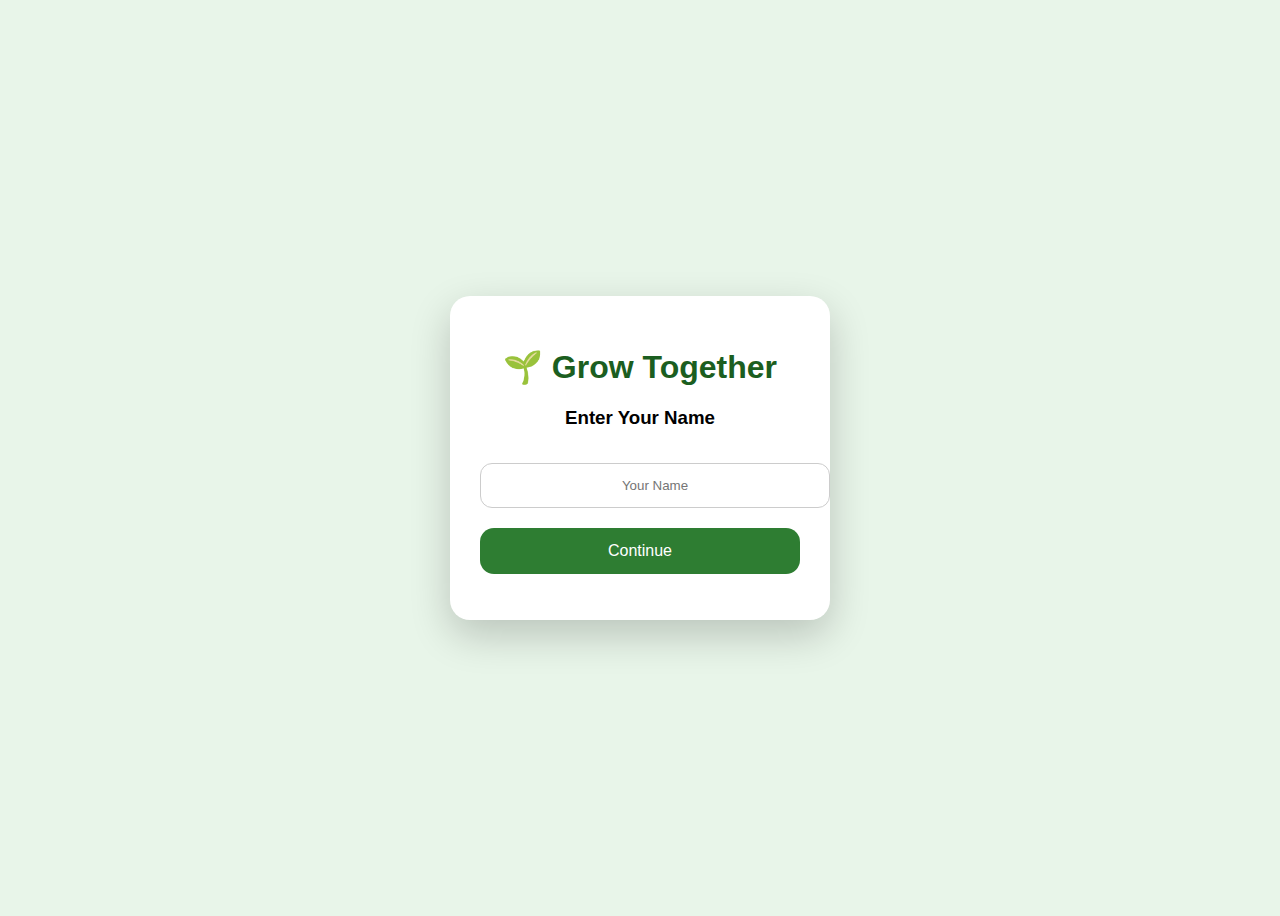
<file: index.html>
<!DOCTYPE html>
<html>
<head>
  <title>Grow Together</title>
  <meta name="viewport" content="width=device-width, initial-scale=1.0">
</head>

<body style="display:flex;justify-content:center;align-items:center;height:100vh;background:#e8f5e9;font-family:Arial;">

  <div style="background:white;padding:30px;border-radius:20px;text-align:center;box-shadow:0 15px 40px rgba(0,0,0,0.2);width:90%;max-width:320px;">

    <h1 style="color:#1b5e20;">🌱 Grow Together</h1>
    <h3>Enter Your Name</h3>

    <input 
      type="text" 
      id="nameInput" 
      placeholder="Your Name"
      style="width:100%;padding:14px;border-radius:12px;border:1px solid #ccc;margin-top:15px;text-align:center;"
    >

    <button 
      onclick="saveName()" 
      style="margin-top:20px;width:100%;padding:14px;border:none;border-radius:14px;background:#2e7d32;color:white;font-size:16px;">
      Continue
    </button>

    <p id="nameMsg" style="margin-top:15px;font-weight:bold;"></p>

  </div>

<script>
function saveName(){

  const nameInput = document.getElementById("nameInput");
  const msg = document.getElementById("nameMsg");

  if(!nameInput){
    alert("Input not found");
    return;
  }

  const name = nameInput.value.trim();

  if(name === ""){
    msg.innerText = "Please enter your name";
    msg.style.color = "red";
    return;
  }

  localStorage.setItem("currentUser", name);

  window.location.href = "dashboard.html";
}
</script>

</body>
</html>
</file>
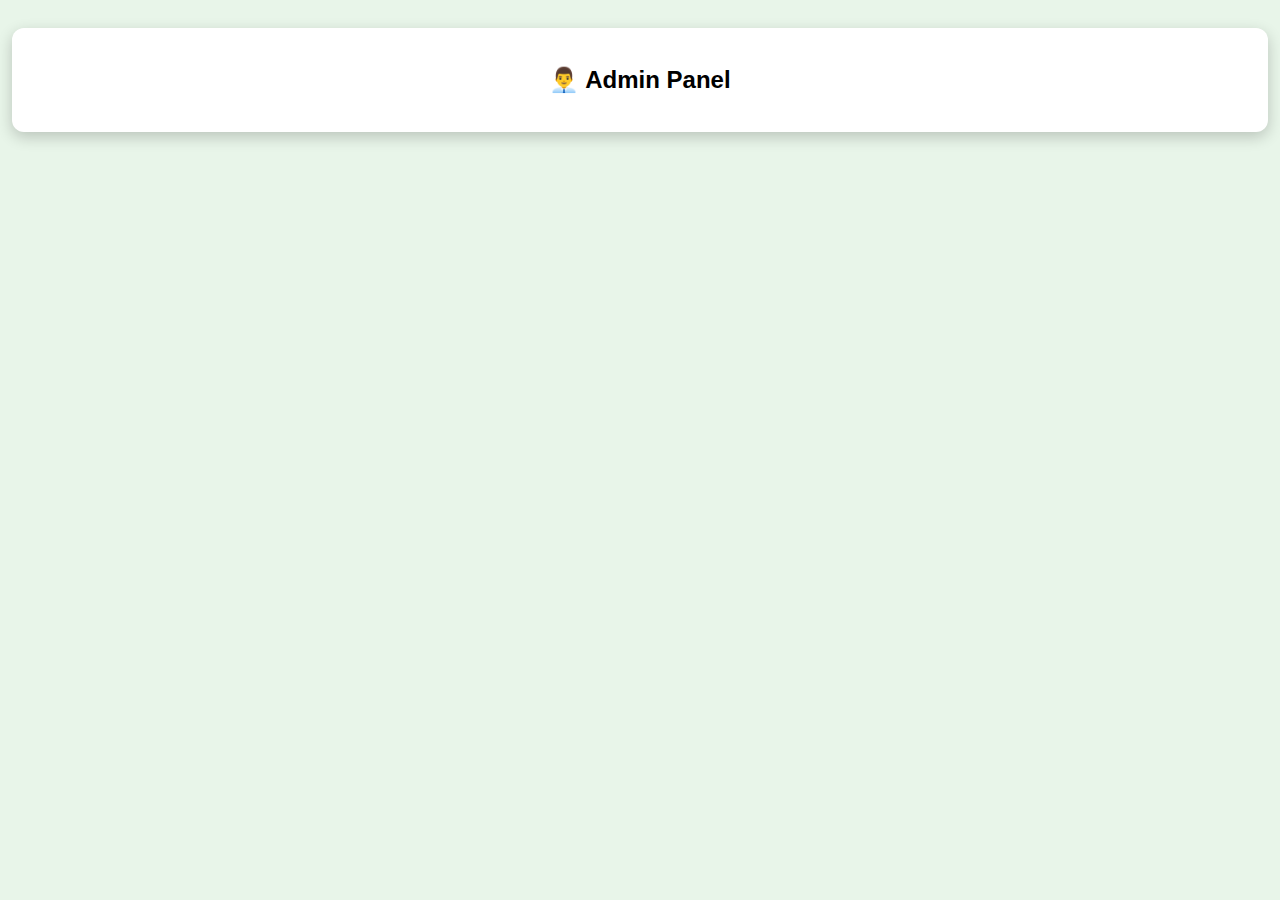
<file: admin.html>
<!DOCTYPE html>
<html>
<head>
  <title>Admin Panel</title>
  <link rel="stylesheet" href="growtogether.css">
</head>
<body>

<div class="box">
  <h2>👨‍💼 Admin Panel</h2>
  <ul id="adminData"></ul>
</div>

<script src="growtogether.js"></script>
</body>
</html>
</file>
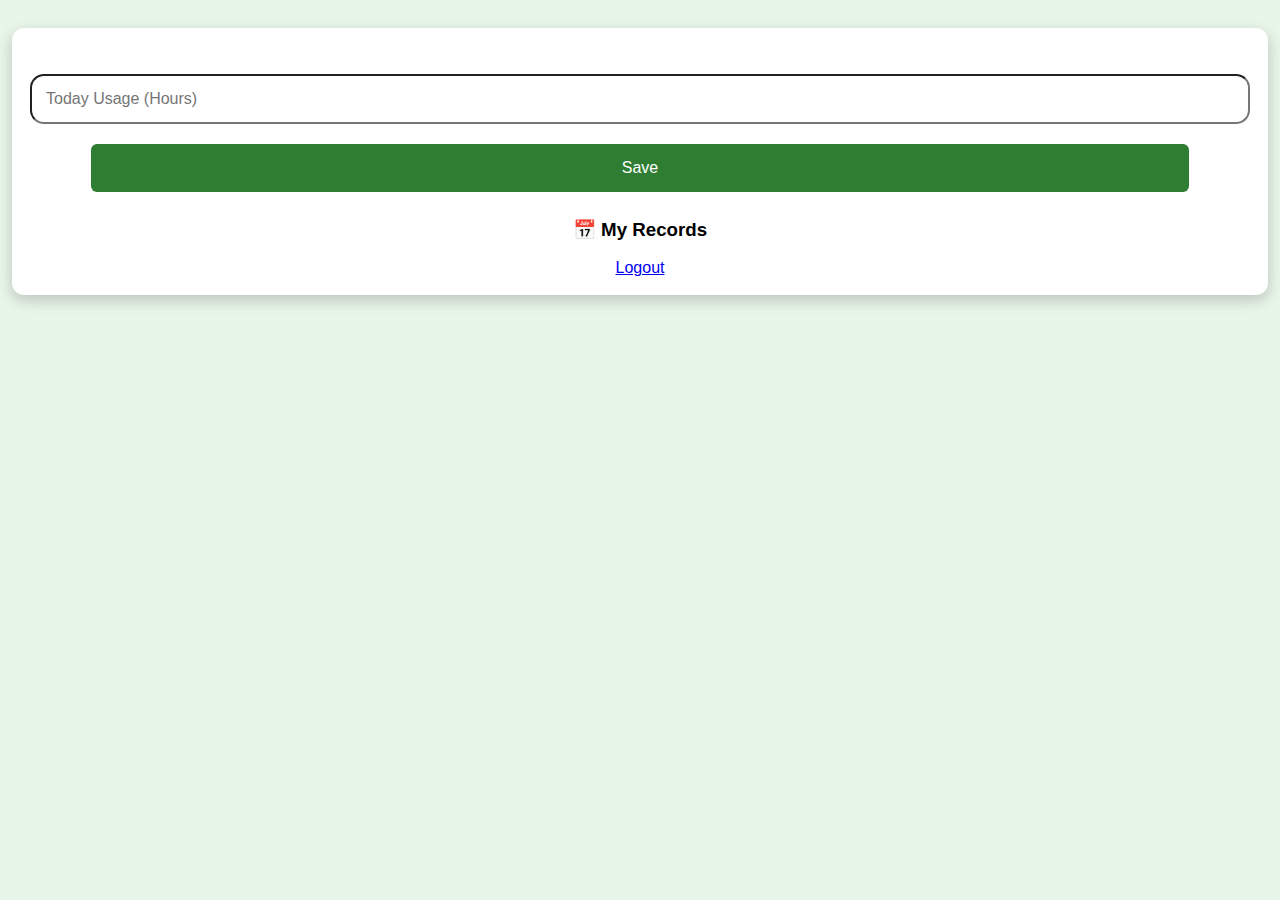
<file: dashboard.html>
<!DOCTYPE html>
<html>
<head>
  <title>Dashboard</title>
  <link rel="stylesheet" href="growtogether.css">
</head>
<body>

<div class="box">
  <h2 id="welcome"></h2>

  <input type="number" id="usage" placeholder="Today Usage (Hours)">
  <button onclick="saveUsage()">Save</button>

  <h3>📅 My Records</h3>
  <ul id="records"></ul>

  <a href="index.html">Logout</a>
</div>

<script src="growtogether.js"></script>
</body>
</html>
</file>
<file: growtogether.css>
body {
  font-family: Arial;
  background: #e8f5e9;
}

.box {
  width: 350px;
  margin: 60px auto;
  background: white;
  padding: 20px;
  border-radius: 12px;
  text-align: center;
  box-shadow: 0 5px 15px rgba(0,0,0,0.2);
}

input, button {
  width: 90%;
  padding: 10px;
  margin: 8px 0;
}

button {
  background: #2e7d32;
  color: white;
  border: none;
  border-radius: 6px;
}

li {
  background: #f1f8e9;
  margin: 5px;
  padding: 8px;
  border-radius: 5px;
  font-size: 14px;
}
/* GRAND SECTION */
.grand-section {
  max-width: 900px;
  margin: 60px auto;
  padding: 30px;
  border-radius: 25px;
  background: linear-gradient(135deg, #e8f5e9, #ffffff);
  box-shadow: 0 20px 60px rgba(0,0,0,0.15);
}

.grand-title {
  text-align: center;
  font-size: 32px;
  color: #1b5e20;
}

.grand-subtitle {
  text-align: center;
  color: #555;
  margin-bottom: 35px;
}

/* BUTTON */
.grand-btn {
  width: 100%;
  padding: 18px 22px;
  margin-top: 20px;
  font-size: 18px;
  border-radius: 16px;
  border: none;
  cursor: pointer;
  color: white;
  background: linear-gradient(135deg, #43a047, #1b5e20);
  display: flex;
  justify-content: space-between;
  align-items: center;
  box-shadow: 0 12px 30px rgba(0,0,0,0.25);
  transition: all 0.35s ease;
}

.grand-btn.veg {
  background: linear-gradient(135deg, #ff9800, #ef6c00);
}

.grand-btn:hover {
  transform: translateY(-3px) scale(1.01);
  box-shadow: 0 18px 45px rgba(0,0,0,0.35);
}

.arrow {
  font-size: 22px;
  transition: transform 0.4s ease;
}

/* PANEL */
.grand-panel {
  max-height: 0;
  overflow: hidden;
  padding: 0 10px;
  transition: max-height 0.9s cubic-bezier(0.25,1,0.5,1),
              padding 0.6s ease;
}

/* CARD */
.benefit-card {
  margin: 14px 0;
  padding: 16px 20px;
  background: rgba(255,255,255,0.85);
  border-radius: 16px;
  font-size: 15px;
  box-shadow: 0 10px 25px rgba(0,0,0,0.15);
  animation: fadeUp 0.8s ease forwards;
}

/* CARD ANIMATION */
@keyframes fadeUp {
  from {
    opacity: 0;
    transform: translateY(15px) scale(0.98);
  }
  to {
    opacity: 1;
    transform: translateY(0) scale(1);
  }
}
/* SUCCESS STORIES SECTION */
.success-section {
  background: linear-gradient(135deg, #fffde7, #ffffff);
}

.story-card {
  margin: 20px 0;
  padding: 22px;
  border-radius: 18px;
  background: rgba(255,255,255,0.9);
  box-shadow: 0 15px 40px rgba(0,0,0,0.15);
  animation: storyFade 0.9s ease forwards;
}

.story-card h3 {
  margin-bottom: 10px;
  color: #2e7d32;
}

.story-card p {
  font-size: 15px;
  line-height: 1.7;
  color: #333;
}

.story-lesson {
  display: block;
  margin-top: 12px;
  font-style: italic;
  color: #1b5e20;
  font-weight: bold;
}

.final-inspire {
  margin-top: 35px;
  text-align: center;
  font-size: 17px;
  font-style: italic;
  color: #444;
}

/* STORY ANIMATION */
@keyframes storyFade {
  from {
    opacity: 0;
    transform: translateY(25px) scale(0.97);
  }
  to {
    opacity: 1;
    transform: translateY(0) scale(1);
  }
}
.hours-box {
  text-align: center;
}

.hours-box input {
  width: 80%;
  padding: 12px;
  margin: 12px 0;
  border-radius: 10px;
  border: 1px solid #ccc;
  font-size: 16px;
}

.hours-box button {
  padding: 12px 20px;
  border-radius: 12px;
  border: none;
  background: linear-gradient(135deg, #43a047, #1b5e20);
  color: white;
  font-size: 16px;
  cursor: pointer;
}

.hours-box button:hover {
  opacity: 0.9;
}

.hours-message {
  margin-top: 15px;
  font-size: 16px;
  font-weight: bold;
  color: #2e7d32;
}
textarea {
  resize: none;
}

.box button {
  margin-top: 12px;
}
/* MOBILE OPTIMIZATION */
* {
  box-sizing: border-box;
}

body {
  margin: 0;
  padding: 12px;
}

/* Boxes look like app cards */
.box, .grand-section {
  width: 100%;
  max-width: 100%;
  margin: 16px auto;
  padding: 18px;
}

/* Big touch buttons */
button {
  min-height: 48px;
  font-size: 16px;
}

/* Inputs & textarea feel native */
input, textarea {
  width: 100%;
  font-size: 16px; /* prevents zoom on iOS */
  padding: 14px;
  border-radius: 14px;
}

/* Accordion buttons */
.grand-btn {
  padding: 16px;
  font-size: 16px;
}

/* Cards wrap nicely */
.benefit-card, .story-card {
  font-size: 14px;
  line-height: 1.6;
}

/* Prevent horizontal scroll */
html, body {
  overflow-x: hidden;
    }
</file>
